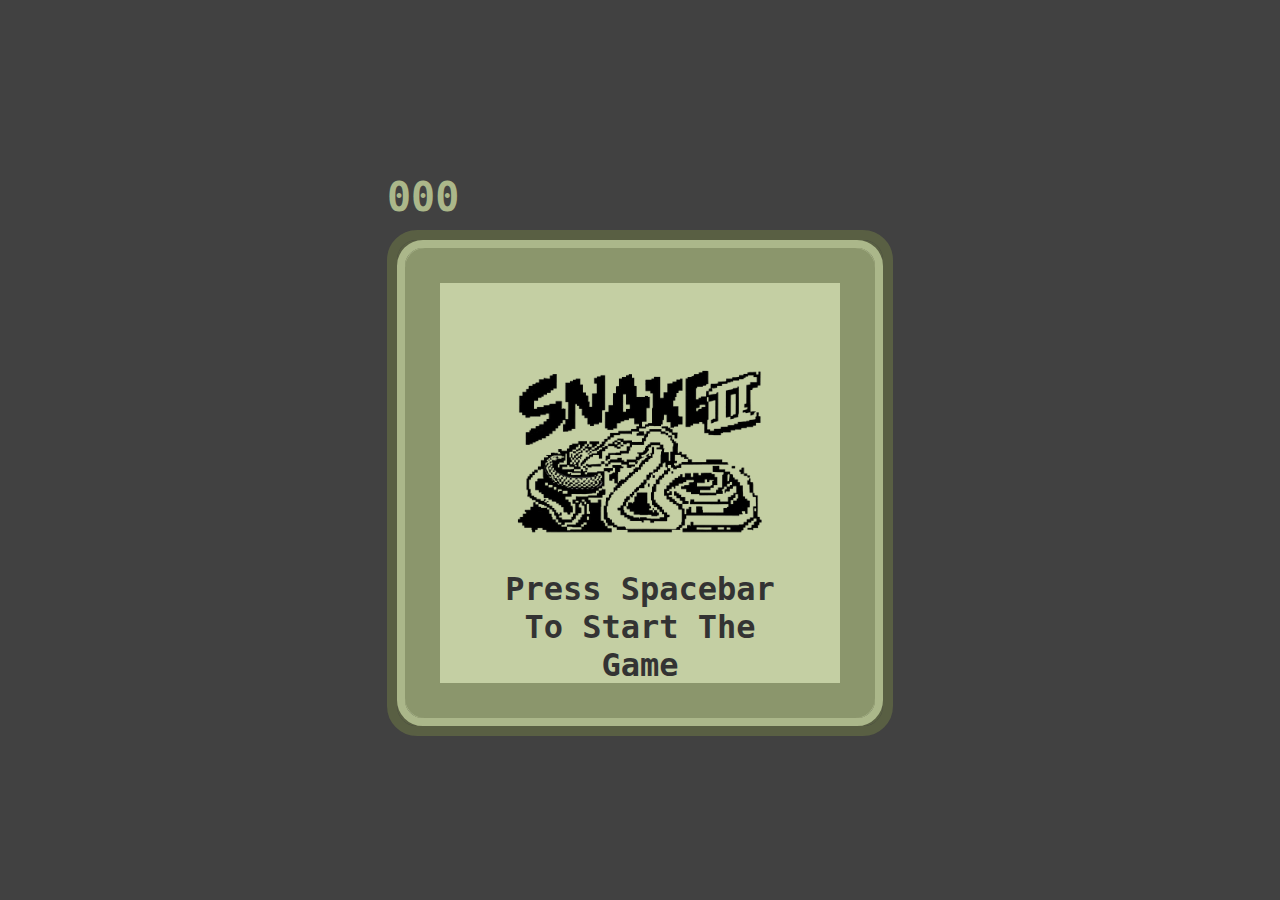
<file: index.html>
<!DOCTYPE html>
<html lang="en">
<head>
    <meta charset="UTF-8">
    <meta name="viewport" content="width=device-width, initial-scale=1.0">
    <title>Retro Snake</title>
    <link rel="stylesheet" href="./style.css">
    <script src="./script.js" defer></script>
</head>
<body>
    <div>
        <div class="scores">
            <h1 id="score">000</h1>
            <h1 id="highScore">000</h1>
        </div>
        <div class="game-border-1">
            <div class="game-border-2">
                <div class="game-border-3">
                    <div id="game-board"></div>
                </div>
            </div>
        </div>
    </div>
    <h1 id="instruction-text">Press spacebar to start the game</h1>
    <img id="logo" src="./img/snake-game-ai-gen.png" alt="img_snake">
</body>
</html>
</file>
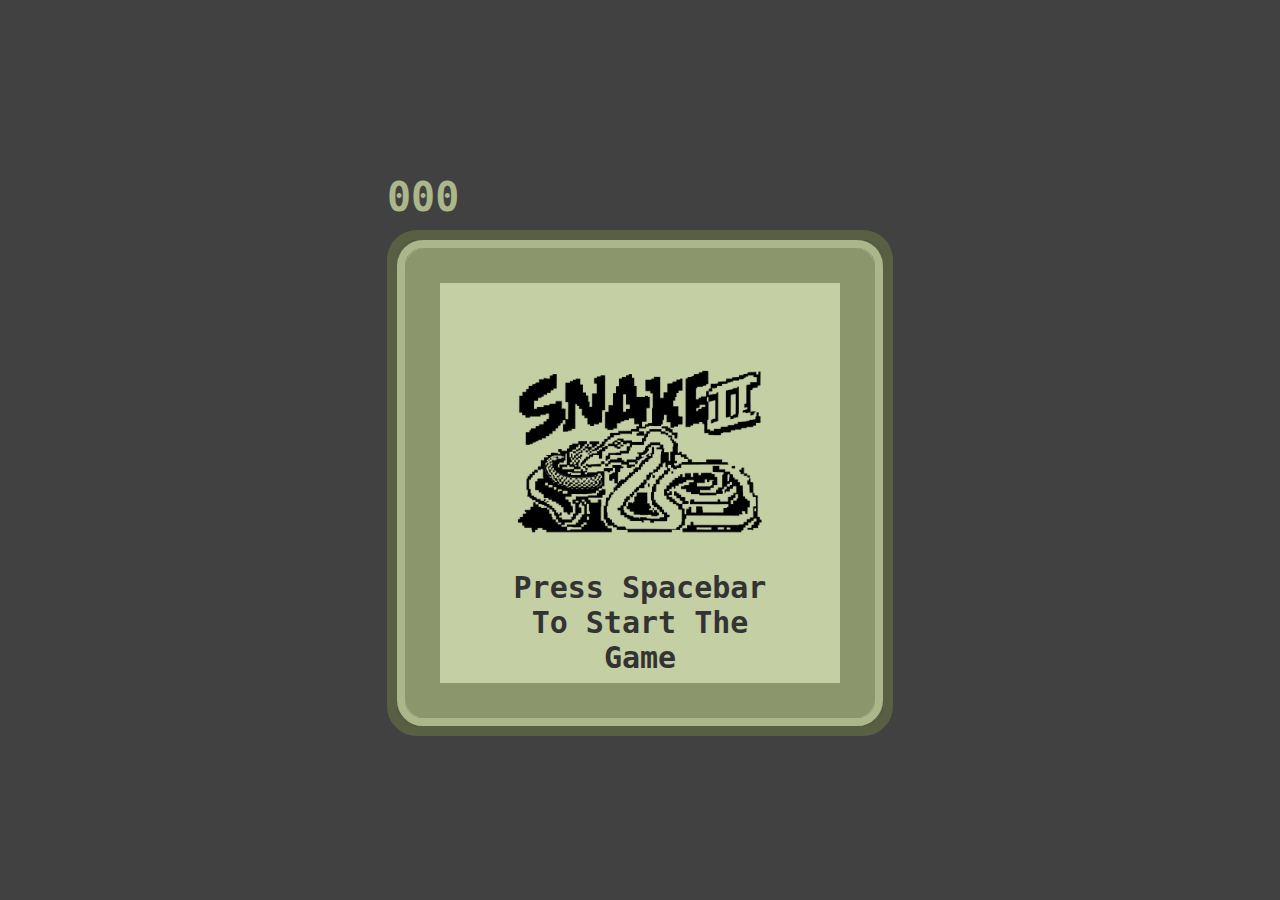
<file: docs/index.html>
<!DOCTYPE html>
<html lang="en">
<head>
    <meta charset="UTF-8">
    <meta name="viewport" content="width=device-width, initial-scale=1.0">
    <title>Retro Snake</title>
    <link rel="stylesheet" href="./style.css">
    <script src="./script.js" defer></script>
</head>
<body>
    <div>
        <div class="scores">
            <h1 id="score">000</h1>
            <h1 id="highScore">000</h1>
        </div>
        <div class="game-border-1">
            <div class="game-border-2">
                <div class="game-border-3">
                    <div id="game-board"></div>
                </div>
            </div>
        </div>
    </div>
    <h1 id="instruction-text">Press spacebar to start the game</h1>
    <img id="logo" src="./img/snake-game-ai-gen.png" alt="img_snake">
</body>
</html>
</file>
<file: style.css>
body {
    display: flex;
    align-items: center;
    justify-content: center;
    height: 100vh;
    margin: 0;
    font-family: 'VT323', monospace;
  }

  body,
  .snake {
    background-color: #414141;
  }

  #game-board {
    border-radius: 100px;
    display: grid;
    grid-template-columns: repeat(20, 20px);
    grid-template-rows: repeat(20, 20px);
    margin: 5px;
  }

  .game-border-1 {
    border: #595f43 solid 10px;
    border-radius: 30px;
    box-shadow: inset 0 0 0 10px #595f43;
  }

  .game-border-2 {
    border: #abb78a solid 8px;
    border-radius: 26px;
    box-shadow: inset 0 0 0 10px #abb78a;
  }

  .game-border-3 {
    border: #8b966c solid 30px;
    border-radius: 20px;
    box-shadow: inset 0 0 0 5px #8b966c;
  }

  #instruction-text {
    position: absolute;
    top: 60%;
    color: #333;
    width: 300px;
    text-align: center;
    text-transform: capitalize;
    padding: 30px;
    margin: 0;
  }

  .scores {
    display: flex;
    justify-content: space-between;
  }

  #score {
    color: #abb78a;
  }

  #score,
  #highScore {
    font-size: 40px;
    font-weight: bolder;
    margin: 10px 0;
  }

  #highScore {
    color: #d8ddca;
    display: none;
  }

  .game-border-3,
  #logo {
    background-color: #c4cfa3;
  }

  .snake {
    border: #5a5a5a 1px dotted;
  }

  .food {
    background-color: #dedede;
    border: #999 5px solid;
  }

  #logo {
    position: absolute;
  }
</file>
<file: docs/style.css>
body {
    display: flex;
    align-items: center;
    justify-content: center;
    height: 100vh;
    margin: 0;
    font-family: 'VT323', monospace;
  }

  body,
  .snake {
    background-color: #414141;
  }

  #game-board {
    border-radius: 100px;
    display: grid;
    grid-template-columns: repeat(20, 20px);
    grid-template-rows: repeat(20, 20px);
    margin: 5px;
  }

  .game-border-1 {
    border: #595f43 solid 10px;
    border-radius: 30px;
    box-shadow: inset 0 0 0 10px #595f43;
  }

  .game-border-2 {
    border: #abb78a solid 8px;
    border-radius: 26px;
    box-shadow: inset 0 0 0 10px #abb78a;
  }

  .game-border-3 {
    border: #8b966c solid 30px;
    border-radius: 20px;
    box-shadow: inset 0 0 0 5px #8b966c;
  }

  #instruction-text {
    position: absolute;
    top: 60%;
    color: #333;
    width: 300px;
    text-align: center;
    text-transform: capitalize;
    padding: 30px;
    margin: 0;
    font-size: 30px;
  }

  .scores {
    display: flex;
    justify-content: space-between;
  }

  #score {
    color: #abb78a;
  }

  #score,
  #highScore {
    font-size: 40px;
    font-weight: bolder;
    margin: 10px 0;
  }

  #highScore {
    color: #d8ddca;
    display: none;
  }

  .game-border-3,
  #logo {
    background-color: #c4cfa3;
  }

  .snake {
    border: #5a5a5a 1px dotted;
  }

  .food {
    background-color: #dedede;
    border: #999 5px solid;
  }

  #logo {
    position: absolute;
  }

  @media only screen and (max-width: 768px) {
    #game-board {
      border-radius: 10px;
      grid-template-columns: repeat(15, 20px);
      grid-template-rows: repeat(20, 20px);
      margin: 5px;
    }

    .game-border-1 {
      border: #595f43 solid 1px;
      border-radius: 30px;
      box-shadow: inset 0 0 0 10px #595f43;
    }

    .game-border-2 {
      border: #abb78a solid 1px;
      border-radius: 26px;
      box-shadow: inset 0 0 0 10px #abb78a;
    }

    .game-border-3 {
      border: #8b966c solid 1px;
      border-radius: 20px;
      box-shadow: inset 0 0 0 5px #8b966c;
    }

    #instruction-text {
      top: 60%;
      width: 50vw;
      padding: 30px;
      font-size: 30px;
      background-color: #8a8989;
    }


    #score,
    #highScore {
      font-size: 10px;
      font-weight: bolder;
      margin: 10px 0;
    }

    .snake {
      border: #5a5a5a 1px dotted;
    }

    .food {
      background-color: #dedede;
      border: #999 5px solid;
    }

    #logo {
      position: absolute;
    }
  }
</file>
